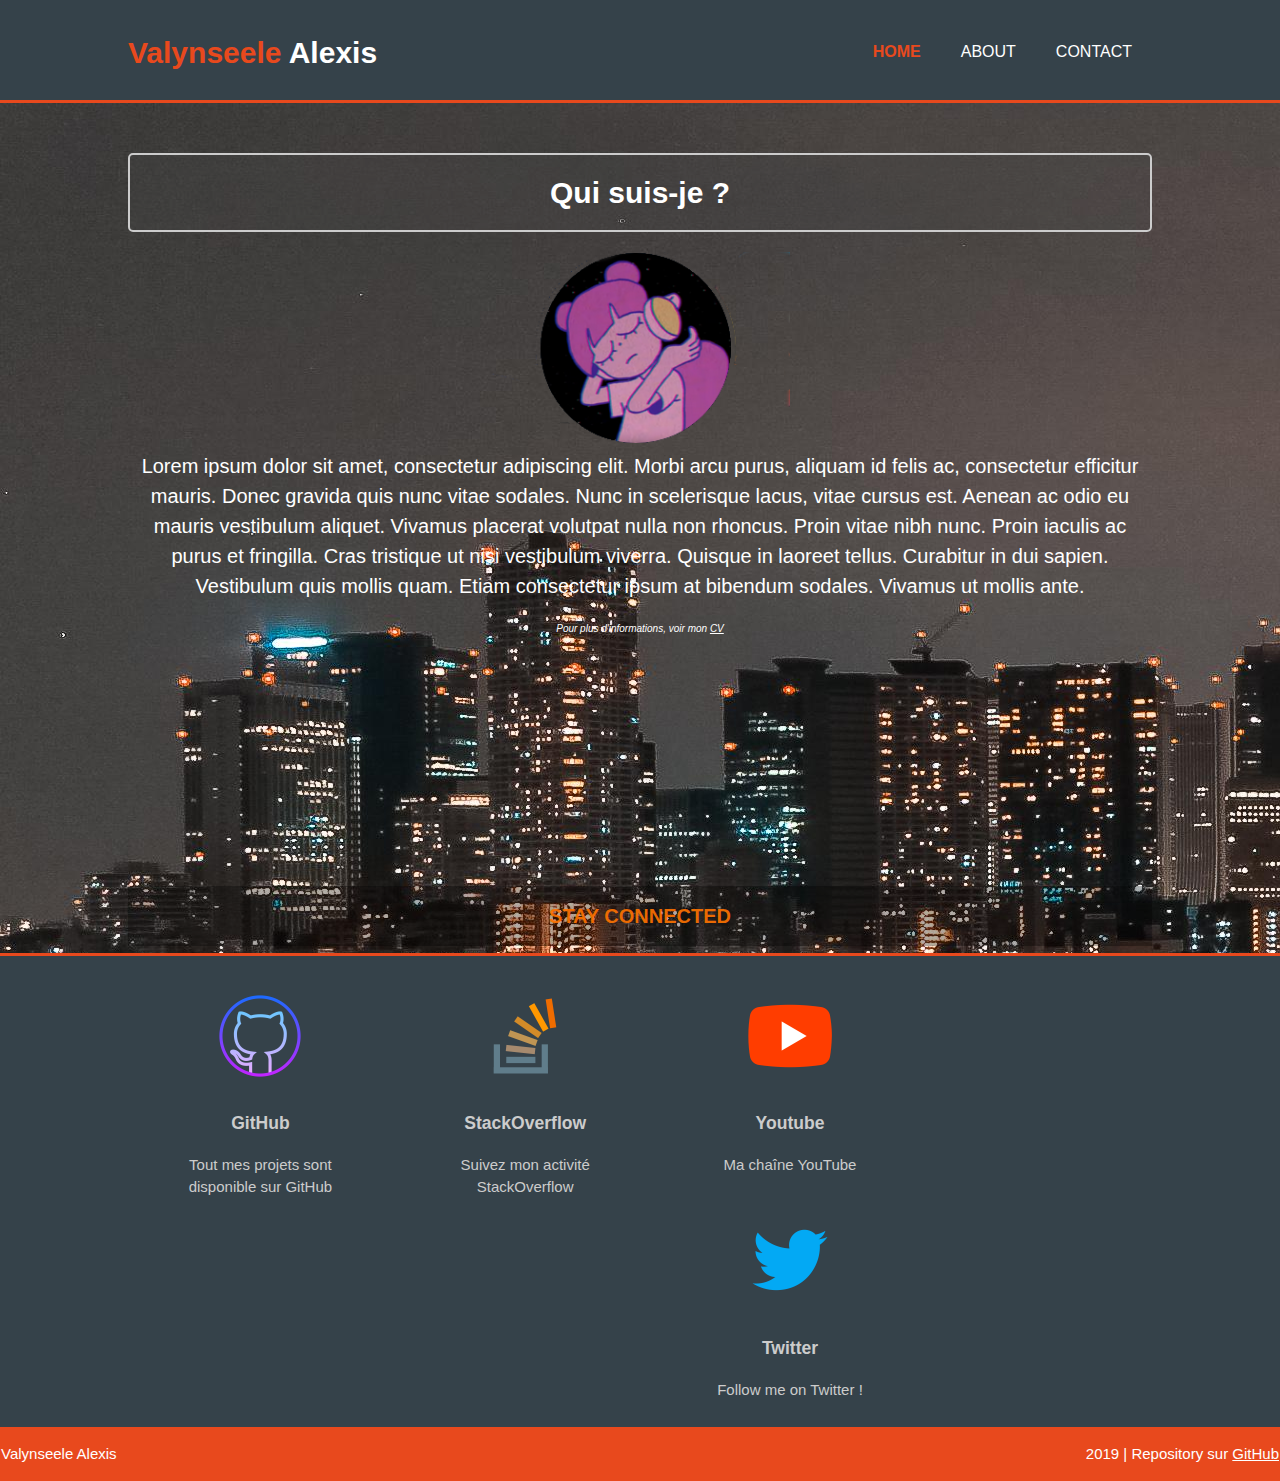
<file: index.html>
<!DOCTYPE html>
<html>
        <head>
		        <LINK REL="SHORTCUT ICON" HREF="_Assets/Icons/icon.png>">
                <meta charset="UTF-8"/>
                <meta name="viewport" content="width=device-width">
                <meta name="description" content="Personal Website - Valynseele ALexis">
                <meta name="keywords" content="Alexis,Valynseele,CV,developpeur,blog,projets,contact">
                <meta name="author" content="Valynseele Alexis">
                <title>Valynseele Alexis | Welcome</title>
                <link rel="stylesheet" href="_CSS/style.css">
        </head>
        
        <body>

            <!--Nav bar-->
            <header>
                <div class="container">
                    <div id="branding">
                        <h1><span class="highlight">Valynseele</span> Alexis</h1>
                    </div>

                    <nav>
                        <ul>
                            <li class="current"> <a href="index.html" title="Home"> Home </a> </li>
                            <li> <a href="about.html" title="About">About </a> </li>
                            <li> <a href="contact.html" title="Contact">Contact</a></li>
                        </ul>
                    </nav>
                </div>
            </header>    

            <!--Showcase - about -->
            <section id="showcase">
                <div class="container">
                    <h1 class="white"> <strong>Qui suis-je ? </strong></h1>
                        <p>
                        <a href="https://www.youtube.com/watch?v=zhIScvlFn2w" title="Want some aesthetics ? " target="_blank"><img src="_Assets/Pictures/avatar.png" alt="AESTHETIC"/> </a> 
                        <br/>Lorem ipsum dolor sit amet, consectetur adipiscing elit. Morbi arcu purus, aliquam id felis ac, consectetur efficitur mauris. Donec gravida quis nunc vitae sodales. Nunc in scelerisque lacus, vitae cursus est. Aenean ac odio eu mauris vestibulum aliquet. Vivamus placerat volutpat nulla non rhoncus. Proin vitae nibh nunc. Proin iaculis ac purus et fringilla. Cras tristique ut nisi vestibulum viverra. Quisque in laoreet tellus. Curabitur in dui sapien. Vestibulum quis mollis quam. Etiam consectetur ipsum at bibendum sodales. Vivamus ut mollis ante. 
                        </p>
                        <p class="sous-texte">Pour plus d'informations, voir mon <a href="CV.html" title="Vers mon CV">CV</a></p>
                        <p class="sous-texte2"style ><strong>STAY CONNECTED</strong></p>
                </div>
            </section>

            <!--Social Medias-->
            <section id="boxes">
                <div class="container">
                    <div class="box">
                        <a href="https://github.com/ValynseeleAlexis" title="Vers mon profil GitHub" target="_blank" ><img src="_Assets/Icons/github.png" alt="GitHub icon"/> </a>
                        <h3>GitHub</h3>
                        <p>Tout mes projets sont disponible sur GitHub </p>
                    </div>
                    <div class="box">
                        <a href="https://stackoverflow.com/users/11028654/v-alexis?tab=profile" title="Vers mon profil StackOverflow" target="_blank"><img src="_Assets/Icons/StackOverflow.png" alt="StackOverflow icon"/> </a>
                        <h3>StackOverflow</h3>
                        <p>Suivez mon activité StackOverflow</p>
                    </div>
                    <div class="box">
                        <a href="https://www.youtube.com/channel/UCFf6reV6HEEIWDASvavg8MQ?view_as=subscriber" title="Vers ma chaîne YouTube" target="_blank" ><img src="_Assets/Icons/youtube.png" alt="Youtube icon"/></a>
                        <h3>Youtube</h3>
                        <p>Ma chaîne YouTube</p>
                    </div>
                    <div class="box">
                        <a href="https://twitter.com/Dwos_" title="Vers mon profil Twitter" target="_blank" ><img src="_Assets/Icons/twitter.png" alt="Twitter icon"/></a>
                        <h3>Twitter</h3>
                        <p>Follow me on Twitter !</p>
                    </div>
                </div>
            </section>

            <!--Footer-->
            <footer>
            <p> Valynseele Alexis<span class="bottomright">2019 | Repository sur <a href="https://github.com/ValynseeleAlexis/2020WebsiteAttempt" target="_blank">GitHub</a></span></p>
            </footer>
      </body>
</html>
</file>
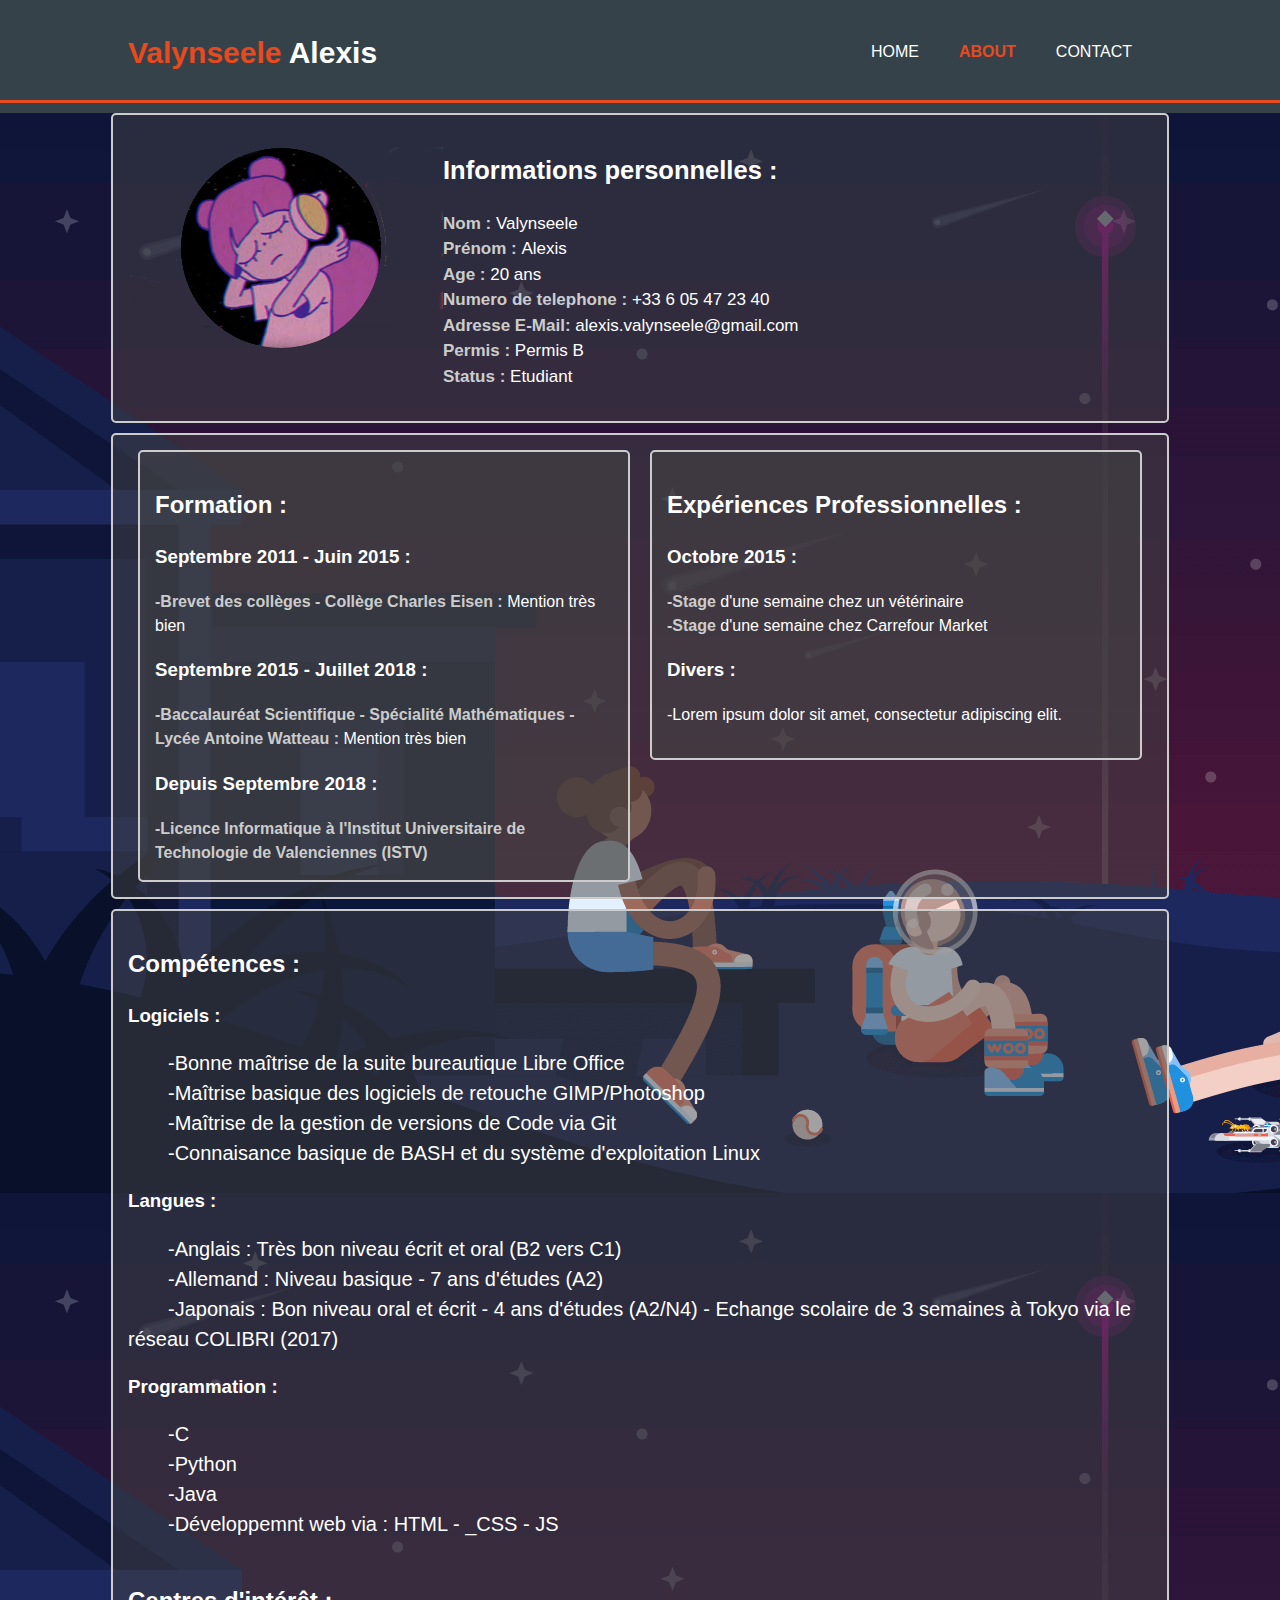
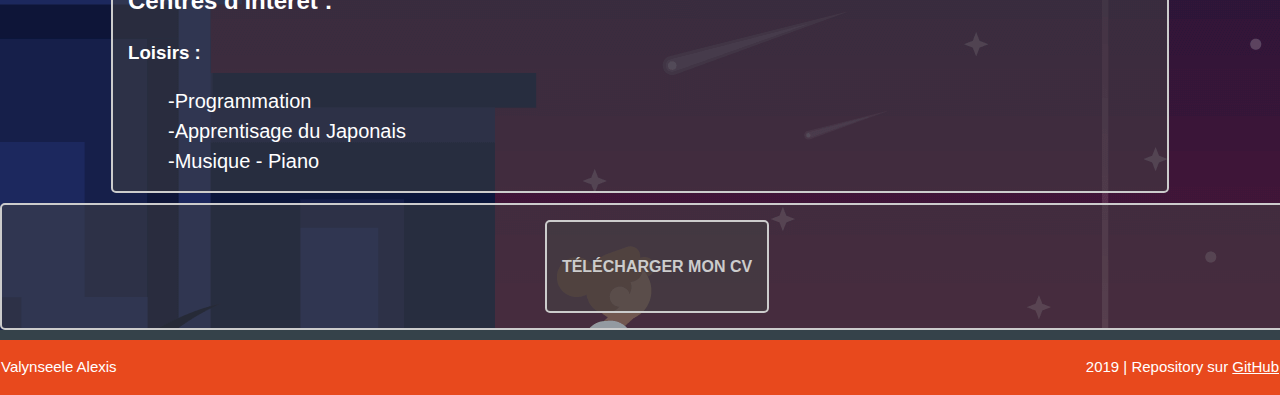
<file: about.html>
<!DOCTYPE html>
<html>

<head>
        <LINK REL="SHORTCUT ICON" HREF="_Assets/Icons/icon.png>">
        <meta charset="UTF-8" />
        <meta name="viewport" content="width=device-width">
        <meta name="description" content="About - Valynseele Alexis">
        <meta name="keywords" content="Alexis,Valynseele,CV,developpeur,blog,projets,contact">
        <meta name="author" content="Valynseele Alexis">
        <title>Valynseele Alexis | About</title>
        <link rel="stylesheet" href="_CSS/style.css">
        <link rel="stylesheet" href="_CSS/styleAbout.css">
</head>
    
<body>
    <header>
        <div class="container">
            <div id="branding">
                <h1><span class="highlight">Valynseele</span> Alexis</h1>
            </div>
    
            <nav>
                <ul>
                    <li> <a href="index.html" title="Home Page"> Home </a> </li>
                    <li class="current"> <a href="about.html" title="About">About</a> </li>
                               <li> <a href="contact.html" title="About">Contact</a></li>
                </ul>
            </nav>
        </div>
    </header>

    <section id="main">
        <div class="container1">
                <div class="box1">
                    <p>
                        <img src="_Assets/Pictures/avatar.png"/>
                    </p>
                </div>
                <div class="box">
                    <p>
                        <h2>Informations personnelles : </h2>
                        <strong>Nom : </strong> Valynseele <br/> 
                        <strong>Prénom : </strong>Alexis <br/>
                        <strong>Age : </strong>20 ans<br/>
                        <strong>Numero de telephone : </strong>+33 6 05 47 23 40<br/>
                        <strong>Adresse E-Mail: </strong>alexis.valynseele@gmail.com<br/>
                        <strong>Permis : </strong>Permis B<br/>
                        <strong>Status : </strong>Etudiant<br/>
                    </p>
                </div>
        </div>
        
        <div class="container2">
            <div class="box">
                <p>
                    <h2>Formation : </h2>
                    <h3>Septembre 2011 - Juin 2015 : </h3>
                    <strong>-Brevet des collèges - Collège Charles Eisen : </strong>Mention très bien
                </p>
                    <h3>Septembre 2015 - Juillet 2018 : </h3>
                    <strong>-Baccalauréat Scientifique - Spécialité Mathématiques - Lycée Antoine Watteau : </strong>Mention très bien 
                    <h3>Depuis Septembre 2018 : </h3>
                    <strong>-Licence Informatique à l'Institut Universitaire de Technologie de Valenciennes (ISTV)</strong>
            </div>
            <div class="box">
                <p>
                    <h2>Expériences Professionnelles : </h2>
                    <h3>Octobre 2015 : </h3>
                    <strong>-Stage</strong> d'une semaine chez un vétérinaire
                    <br/><strong>-Stage</strong> d'une semaine chez Carrefour Market<br/>
                    <h3>Divers : </h3>
                    -Lorem ipsum dolor sit amet, consectetur adipiscing elit.
                </p>
            </div>
        </div>
        <div class="container3">
            <div class="box">
                <p>
                <h2>Compétences : </h2>
                    <h3>Logiciels : </h3>
                    <ul>
                        <li>-Bonne maîtrise de la suite bureautique Libre Office</li>
                        <li>-Maîtrise basique des logiciels de retouche GIMP/Photoshop</li>
                        <li>-Maîtrise de la gestion de versions de Code via Git</li>
                        <li>-Connaisance basique de BASH et du système d'exploitation Linux</li>
                    </ul>
                    <h3>Langues : </h3>
                    <ul>
                        <li>-Anglais : Très bon niveau écrit et oral (B2 vers C1)</li>
                        <li>-Allemand : Niveau basique - 7 ans d'études (A2)</li>
                        <li>-Japonais : Bon niveau oral et écrit - 4 ans d'études (A2/N4) - Echange scolaire de 3 semaines à Tokyo via le réseau COLIBRI (2017)</li>
                    </ul>
                    <h3>Programmation : </h3>
                    <ul>
                        <li>-C</li>
                        <li>-Python</li>
                        <li>-Java</li>
                        <li>-Développemnt web via : HTML - _CSS - JS</li>
                    </ul>
                <br />
                
                <h2>Centres d'intérêt : </h2>
                    <h3>Loisirs : </h3>
                    <ul>
                        <li>-Programmation</li>
                        <li>-Apprentisage du Japonais</li>
                        <li>-Musique - Piano</li>
                    </ul>
            </div>
        </div>




        <div class="container4">
            <div class="box">
                <p>
                    <a href="_Assets/Files/CV.pdf"> <strong> Télécharger mon CV </strong></a>
                </p>
            </div>
        </div>
    </section>

     <footer>
         <p> Valynseele Alexis<span class="bottomright">2019 | Repository sur <a
                     href="https://github.com/ValynseeleAlexis/2020WebsiteAttempt" target="_blank">GitHub</a></span>
         </p>
     </footer>

</body>

</html>
</file>
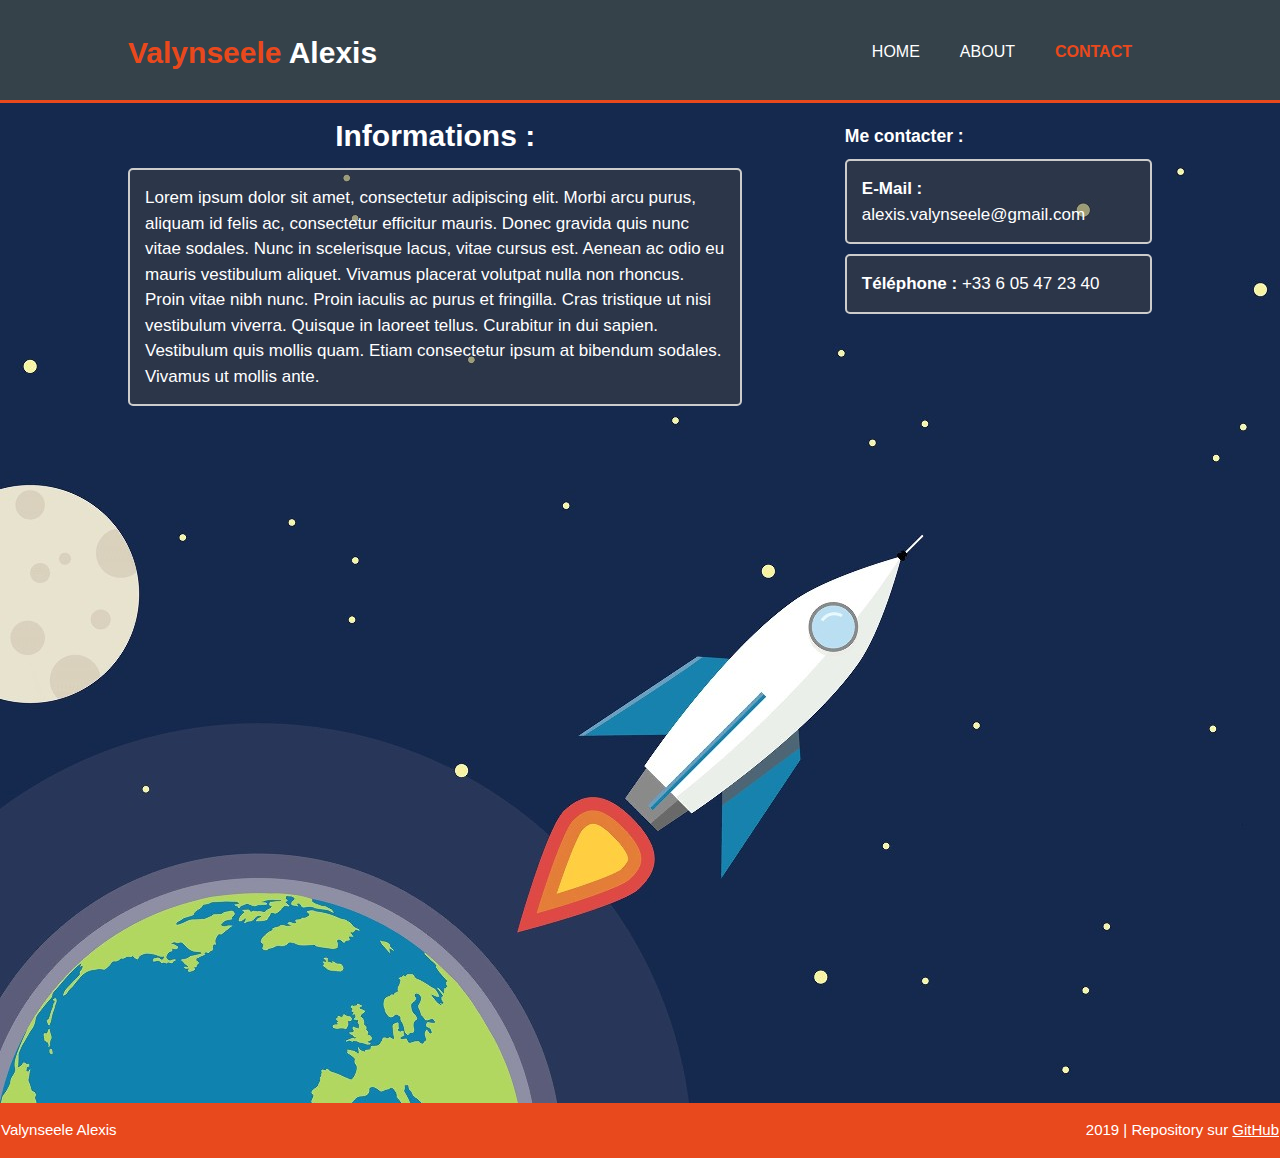
<file: contact.html>
<!DOCTYPE html>
<html>

<head>
    <LINK REL="SHORTCUT ICON" HREF="_Assets/Icons/icon.png>">
    <meta charset="UTF-8" />
    <meta name="viewport" content="width=device-width">
    <meta name="description" content="Contact - Valynseele Alexis">
    <meta name="keywords" content="Alexis,Valynseele,CV,developpeur,blog,projets,contact">
    <meta name="author" content="Valynseele Alexis">
    <title>Valynseele Alexis | Contact</title>
    <link rel="stylesheet" href="_CSS/style.css">
    <link rel="stylesheet" href="_CSS/styleContact.css">
</head>

<body>

    <header>
        <div class="container">
            <div id="branding">
                <h1><span class="highlight">Valynseele</span> Alexis</h1>
            </div>

            <nav>
                <ul>
                    <li> <a href="index.html" title="Home Page"> Home </a> </li>
                    <li> <a href="about.html" title="About">About</a> </li>
                    <li class="current"> <a href="Contact.html" title="Contact">Contact</a>
                    </li>
                </ul>
            </nav>
        </div>
    </header>

    <section id="main">
        <div class="container">
            <article id="main-col">
                <h1 class="page-title">Informations :</h1>
                <p class="white">
                    Lorem ipsum dolor sit amet, consectetur adipiscing elit. Morbi arcu purus, aliquam id felis ac,
                    consectetur efficitur mauris. Donec gravida quis nunc vitae sodales. Nunc in scelerisque lacus,
                    vitae cursus est. Aenean ac odio eu mauris vestibulum aliquet. Vivamus placerat volutpat nulla non
                    rhoncus. Proin vitae nibh nunc. Proin iaculis ac purus et fringilla. Cras tristique ut nisi
                    vestibulum viverra. Quisque in laoreet tellus. Curabitur in dui sapien. Vestibulum quis mollis quam.
                    Etiam consectetur ipsum at bibendum sodales. Vivamus ut mollis ante.
                </p>
            </article>
            <aside id="sidebar">
                    <h3 class="sidebar-title">Me contacter :</h3> 
                    <p class="white">
                    <strong> E-Mail : </strong> alexis.valynseele@gmail.com
                    </p>
                    <p class="white">
                        <strong> Téléphone : </strong> +33 6 05 47 23 40
                    </p>
            </aside>
        </div>
    </section>

     <footer>
         <p> Valynseele Alexis<span class="bottomright">2019 | Repository sur <a
                     href="https://github.com/ValynseeleAlexis/2020WebsiteAttempt" target="_blank">GitHub</a></span>
         </p>
     </footer>

</body>

</html>
</file>
<file: _CSS/style.css>
/*/ class */

.white{
    padding:15px;
    border: 2px solid #cccccc;
    border-radius: 5px;
    background: rgba(68, 68, 68, 0.3);
    color : #ffffff;
    margin-top:10px;
    margin-bottom: 10px;
}

/* Global */

body{
    font-family: Arial, Helvetica, sans-serif;
    font-size:15px;
    line-height: 1.5;
    padding: 0;
    margin:0;
    background-color:#35424a; 
}

.container{
    width: 80%;
    margin:auto;
    overflow: hidden;
}

ul{
    margin:0;
    padding:0;
}


/*header */

header{
    background: #35424a;
    color:#ffffff;
    padding-top: 30px;
    min-height: 70px;
    border-bottom:#e8491d 3px solid;
}

header a{
    color: #ffffff;
    text-decoration:none;
    text-transform: uppercase;
    font-size: 16px;
}

header li{
    float:left;
    display:inline;
    padding: 0 20px 0 20px;
}

header #branding{
    float:left;
}

header #branding h1{
    margin:0;
}

header nav{
    float:right;
    margin-top:10px;
}

header .highlight, header .current a{
    color:#e8491d;
    font-weight: bold;
}

header a:hover{
    color:#cccccc;
    font-weight: bold;
}

/*showcase for index.html*/

#showcase{
    min-height: 850px;
    background:url('../_Assets/Pictures/showcase.jpg') no-repeat;
    text-align: center;
    color:#ffffff;
    border-bottom:#e8491d 3px solid;
}

#showcase h1{
    margin-top: 50px;
    font: size 55px;
    margin-bottom: 5px;
}

#showcase p{
    font-size: 20px;
}

#showcase img{
    width:300px;
}

#showcase .sous-texte{
    font-size: 10px;
    font-style: italic;
}

#showcase .sous-texte a{
    color: #ffffff;
}

#showcase .sous-texte2{
    margin-top: 250px;
    margin-bottom:5px;
    color: #ff7300e8;
    font-family: Impact, Haettenschweiler, 'Arial Narrow Bold', sans-serif;
    padding:15px;

    background: rgba(0, 0, 0, 0.3);
}


/* Boxes for index.html*/

#boxes{
    margin-top: 20px;
}

#boxes .box{
  float:left;
  text-align : center;
  width:20%;
  padding: 10px;
  margin-left: 20px;
  margin-right: 20px;
  color: #cccccc;
  background-color: #35424a; 
}

#boxes .box img{
    width:100px;
    align-content: center;
}

/* Footer */

footer{
    padding: 1px;
    margin-top:0px;
    color:#ffffff;
    background-color: #e8491d;
}

.copyleft {
  display:inline-block;
  transform: rotate(180deg);
  float:right;
}

.bottomright{
    float:right;  
}

.bottomright a{
     color: #ffffff;
}

/* Media Queries */

@media(max-width: 768px){
    header #branding,header nav,header nav li,#boxes .box,article#main-col,aside#sidebar{
        float:none;
        text-align: center;
        width: 100%;
    }

    header{
        padding-bottom: 20px;
    }

    #showcase h1{
        margin-top:40px;
    }

}
</file>
<file: _CSS/styleAbout.css>
/* class*/

.white{
    padding:15px;
    border: 2px solid #cccccc;
    border-radius: 5px;
    background: rgba(68, 68, 68, 0.5);
    color : #ffffff;
    margin-top:10px;
    margin-bottom: 10px;
    font-size:17px;

}
.white a{
    color:#ffffff;
}

/*global*/ 

.container{
    width: 80%;
    margin:auto;
    overflow: hidden;
}

.container1{
    width: 80%;
    margin:auto;
    overflow: hidden;
}

.container2{
    width: 80%;
    margin:auto;
    overflow: hidden;
}

.container3{
    width: 80%;
    margin:auto;
    overflow: hidden;
}

.container4{
    width: 100%;
    margin:auto;
    overflow: hidden;
}


ul{
    margin:0;
    padding:0;
}


/* main */ 

#main{
    color:#ffffff;
    background:url('../_Assets/Pictures/about.png');
    opacity:1;
}

#main h2{
    color:#ffffff;
}

#main h3{
    color:#ffffff;
    text-indent: 0px;
}

#main strong{
    color: #cccccc;
}

#main li{
    text-indent: 40px;
    list-style-type: none;
    font-size:20px;
}
/* main - container1 */

#main .container1{
    padding:15px;
    border: 2px solid #cccccc;
    border-radius: 5px;
    background: rgba(68, 68, 68, 0.5);
    color : #ffffff;
    margin-top:10px;
    margin-bottom: 10px;
    font-size:17px;
    display: flex;
    flex-direction: row;      
}

#main .container1 .box1{
    padding:0px;
    text-align: left;
}

#main .container1 .box{
    padding:0px;
    text-align: left;
}

/* main - container2 */

#main .container2{
    padding:15px;
    border: 2px solid #cccccc;
    border-radius: 5px;
    background: rgba(68, 68, 68, 0.5);
    color : #ffffff;
    margin-top:10px;
    margin-bottom: 10px;
    font-size:16px;
    display: flex;
    flex-direction: row;
    
}

#main .container2 .box{
    padding:15px;
    border: 2px solid #cccccc;
    border-radius: 5px;
    background: rgba(68, 68, 68, 0.5);
    color : #ffffff;
    width: 80%;
    height: 80%;
    /*margin:auto;*/
    overflow: hidden;
    margin-right:10px;
    margin-left: 10px;  
}

/* main - container3 */

#main .container3{
    padding:15px;
    border: 2px solid #cccccc;
    border-radius: 5px;
    background: rgba(68, 68, 68, 0.5);
    color : #ffffff;
    margin-top:10px;
    margin-bottom: 10px;
    font-size:16px;
    display: flex;
    flex-direction: row;
    
}

#main .container3 .box{
    padding:0px;
    text-align: left;
}


/*main - container4 */ 

#main .container4{
    padding:15px;
    border: 2px solid #cccccc;
    border-radius: 5px;
    background: rgba(68, 68, 68, 0.5);
    color : #ffffff;
    margin-top:10px;
    margin-bottom: 10px;
    font-size:17px;
    display: flex;
    flex-direction: row;
    justify-content: center;  
}

#main .container4 .box{
    padding:15px;
    border: 2px solid #cccccc;
    border-radius: 5px;
    background: rgba(68, 68, 68, 0.5);
    color : #ffffff;
    margin-right:10px;
    margin-left: 10px;  
}

#main .container4 .box a{
    color: #ffffff;
    text-decoration:none;
    text-transform: uppercase;
    font-size: 16px;
}

#main .container4 .box a:hover{
    color: #e8491d;
    font-weight: bold;
}


/* Media Queries */

@media(max-width: 768px) {

    header #branding,
    header nav,
    header nav li,
    #boxes .box,
    article#main-col,
    aside#sidebar {
        float: none;
        text-align: center;
        width: 100%;
    }

    header {
        padding-bottom: 20px;
    }

    #showcase h1 {
        margin-top: 40px;
    }
</file>
<file: _CSS/styleContact.css>
/* class*/

.white{
    padding:15px;
    border: 2px solid #cccccc;
    border-radius: 5px;
    background: rgba(68, 68, 68, 0.5);
    color : #ffffff;
    margin-top:10px;
    margin-bottom: 10px;
    font-size:17px;

}
.white a{
    color:#ffffff;
}

/*global*/

.container{
    width: 80%;
    margin:auto;
    overflow: hidden;
}

/* main */ 

#main{
    color:#ffffff;
    background:url('../_Assets/Pictures/contact.jpg') no-repeat;
    min-height: 1000px;
}

/* Article */

article#main-col{
    float:left;
    width:60%;
}

article .page-title{
    margin-top: 10px;
    margin-bottom: 10px;
    text-align: center;
}

article#main-col p{
    min-height: 0px;
}

/*Sidebar*/

aside#sidebar{
    float: right;
    width:30%;
    margin-top:10px;
}

aside .sidebar-title{
    margin-top: 10px;
    margin-bottom: 10px;
    text-align: left;
}

aside#sidebar p{
    min-height: 0px;
}
</file>
